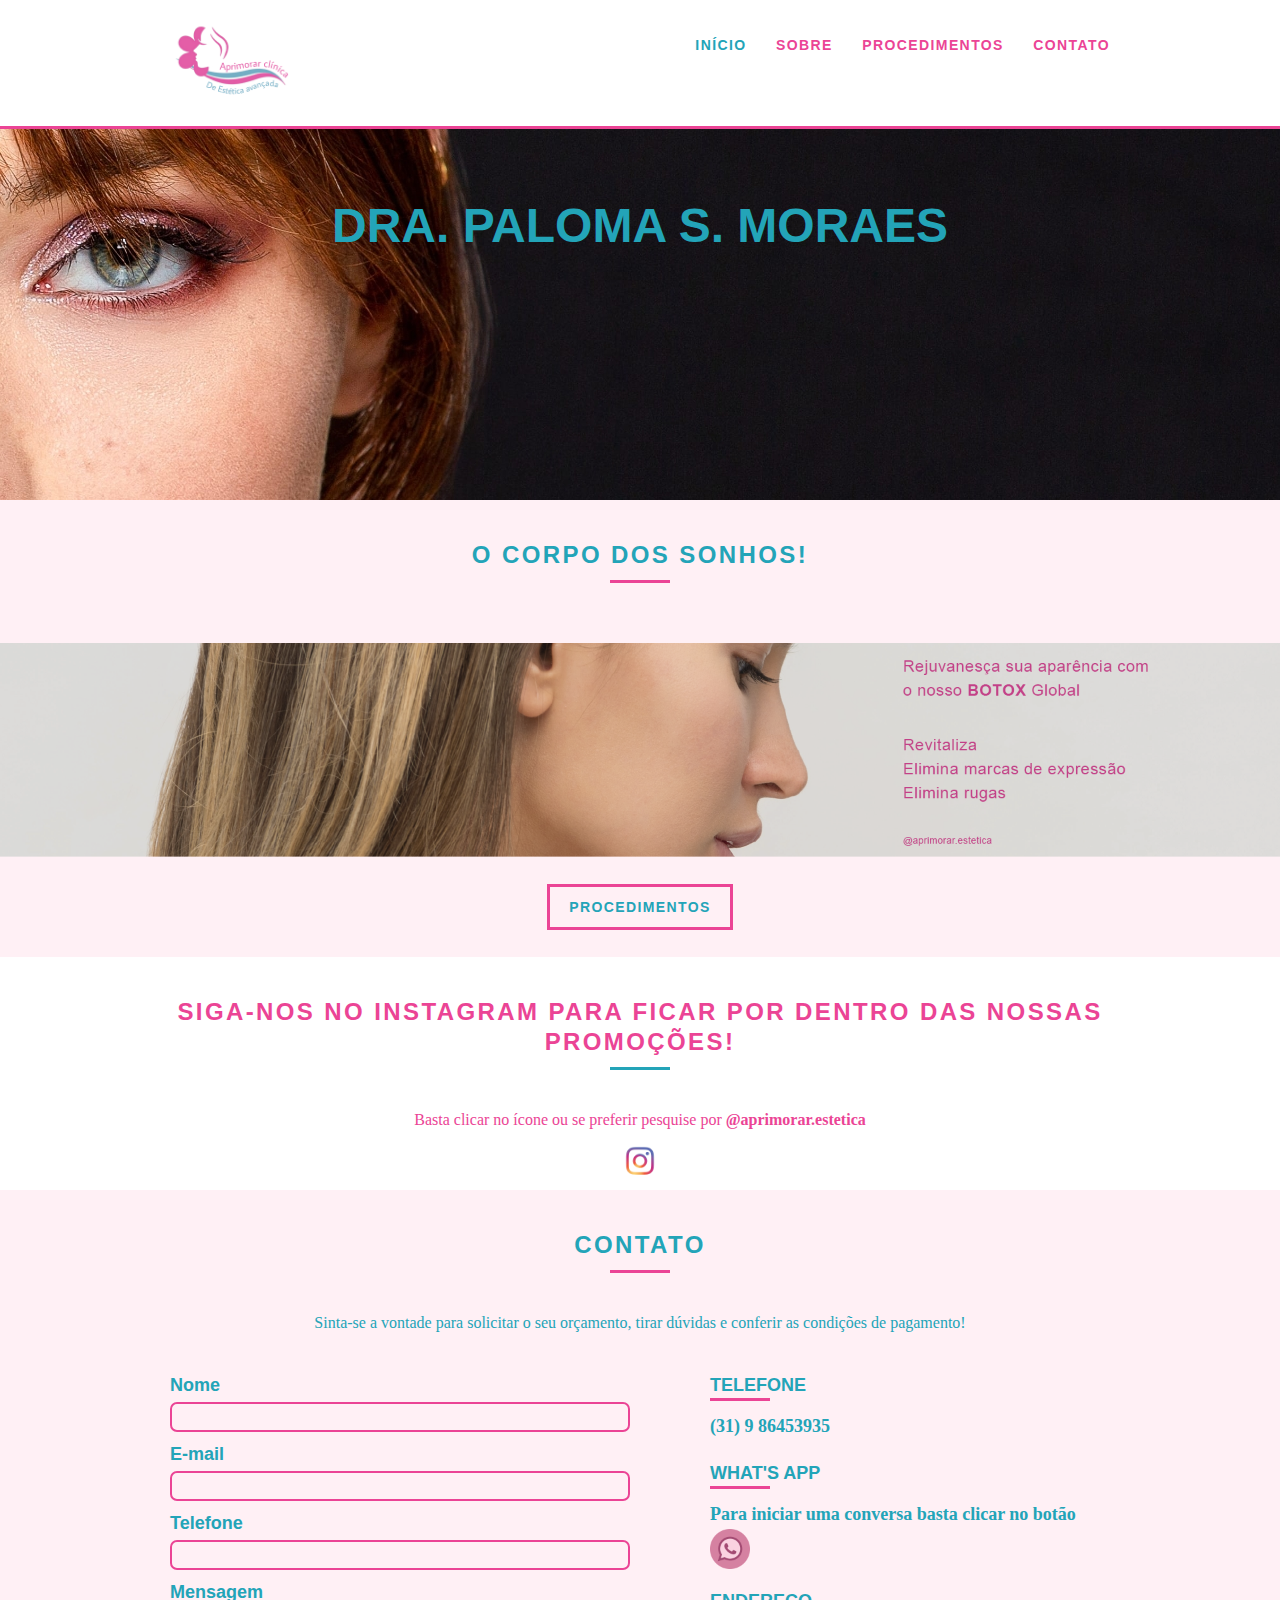
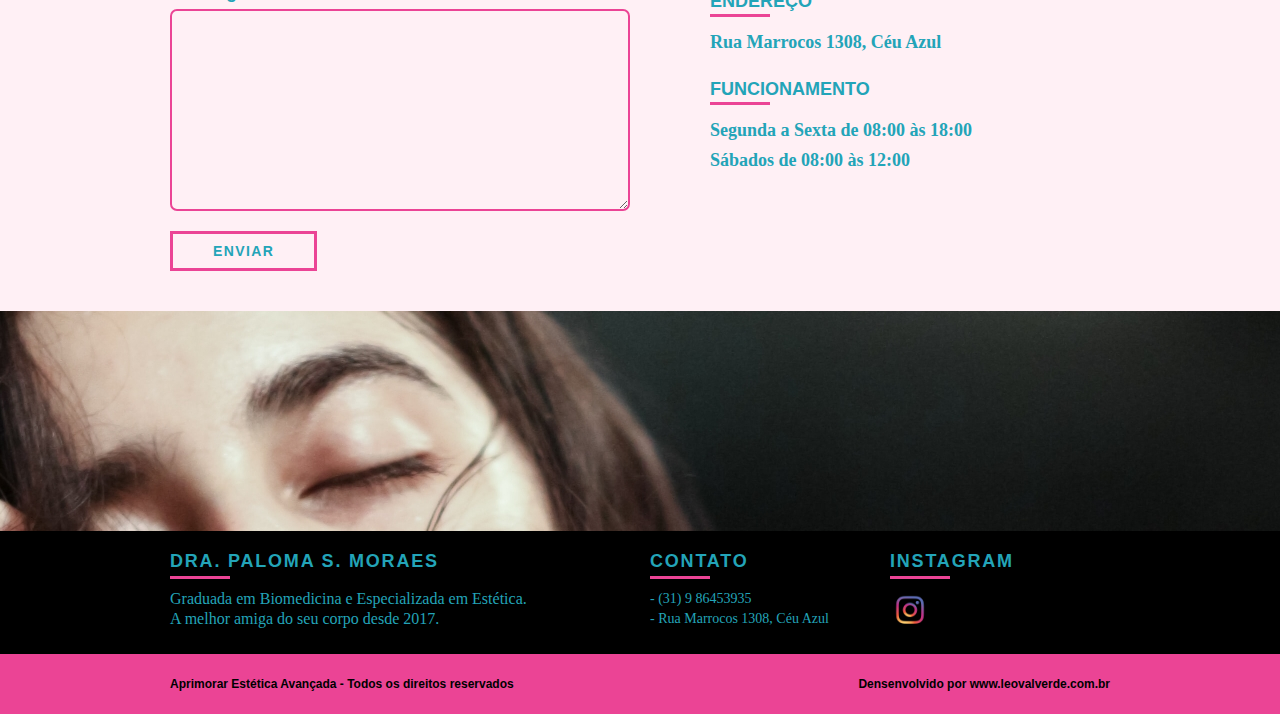
<file: index.html>
<!DOCTYPE html>
<html lang="en">
<head>
    <meta charset="UTF-8">
    <meta name="viewport" content="width=device-width, initial-scale=1.0">
    <meta http-equiv="X-UA-Compatible" content="ie=edge">
    <title>Aprimorar estética avançada</title>
    <meta name="description" content="">

    <meta property="og:type" content="website"/>
    <meta property="og:title" content="Leonardo Valverde - Orçamento de sites"/>
    <meta property="og:description" content="Faça seu site pessoal com foco na qualidade e tecnologias recentes. Entre em contato, vai ser um prazer falar com você. De Belo Horizonte para todo Brasil"/>
    <meta property="og:url" content="website"/>
    <meta property="og:image" content="website"/>
    <link rel="stylesheet" href="css/style.css">
</head>
<body>

    <header class="header">
        <div class="container">
            <a href="index.html" class="grid-4">
                <img src="img/logo.png" alt="Aprimorar Estética Avançada" class="logo">
            </a>
            <nav class="grid-12 header_menu">
                <ul>
                    <li><a href="index.html" class="menu_ativo">Início</a></li>
                    <li><a href="sobre.html">Sobre</a></li>
                    <li><a href="procedimentos.html">Procedimentos</a></li>
                    <li><a href="#contato">Contato</a></li>
                </ul>
            </nav>
        </div>
    </header>
    
    <section class="introducao">
        <div class="container">
            <h1 data-anime="400" class="fadeInDown">Dra. paloma s. moraes</h1>
            <blockquote data-anime="800" class="quote-externo fadeInDown">
                <p>"Estética corporal e facial avançada."</p>
                <cite>Biomédica Esteta</cite>
            </blockquote>
            <a href="sobre.html" data-anime="1200" class="btn">Sobre</a>
        </div>
    </section>
    

    <section class="procedimentos">
        <h2 class="subtitulo container">O corpo dos sonhos!</h2>
        <p>Confira todos os nossos procedimentos abaixo!</p>
        <div data-slide="principal" class="slidesome">

            <img src="img/slide.png" alt="Melhor Trabalho" class="img-slide"></a>

            <img src="img/slide2.png" alt="Melhor Trabalho" class="img-slide"></a>

            <img src="img/slide3.png" alt="Melhor Trabalho" class="img-slide"></a>


        </div>

        <div class="call container">
            <a href="procedimentos.html" class="btn btn-branco">Procedimentos</a>
        </div>

    </section>
    <a name="contato"></a>
    <section class="instagram container">
        <h2 class="subtitulo-invert">Siga-nos no Instagram para ficar por dentro das nossas promoções!</h2>
        <p class="centraliza">Basta clicar no ícone ou se preferir pesquise por <strong>@aprimorar.estetica</strong></p>
        <a href="http://www.instagram.com/aprimorar.estetica" target="_blank"><img src="img/instagram.png" alt="instagram" class="centraliza-img"></a>

    </section>

    <section class="contato">
        <div class="container padding40">
        <h2 class="subtitulo">contato</h2>
        <p class="centraliza">Sinta-se a vontade para solicitar o seu orçamento, tirar dúvidas e conferir as condições de pagamento!</p>

        <form id="form_ctt" method="POST" action="./enviar-sendgrid.php" class="grid-8 form formphp">
            <label for="nome">Nome</label>
            <input type="text" name="nome" id="nome" required>
            
            <label for="email">E-mail</label>
            <input type="email" name="email" id="email" required>
           
            <label for="telefone">Telefone</label>
            <input type="tel" name="telefone" id="telefone">
            
            <label class="nao-aparece">Se você não é um robô, deixe em branco</label>
            <input type="text" class="nao-aparece" name="leaveblank">

            <label class="nao-aparece">Se você não é um robô, não mude esse campo</label>
            <input type="text" class="nao-aparece" name="dontchange" value="http://">

            <label for="mensagem">Mensagem</label>
            <textarea name="mensagem" id="mensagem" required></textarea>

            <button type="submit" class="btn btn-preto" id="enviar" name="enviar">Enviar</button>
        </form>
        <div class="grid-1 consome1"><p> a </p></div>
        <div class="dados_ctt grid-7">
            <h3>TELEFONE</h3>
            <span>(31) 9 86453935</span>
            <h3>WHAT'S APP</h3>
            <span>Para iniciar uma conversa basta clicar no botão <br>
            <a href="https://api.whatsapp.com/send?phone=5531986453935"><img src="img/wpp.png" alt="what's app"></a></span>
            <h3>ENDEREÇO</h3>
            <span>Rua Marrocos 1308, Céu Azul</span>
            <h3>FUNCIONAMENTO</h3>
            <span>Segunda a Sexta de 08:00 às 18:00<br>
                Sábados de 08:00 às 12:00</span>

        </div>
    </div>
    </section>

    <section class="quebra">
        <blockquote data-anime="800" class="quote-externo fadeInDown">
            <p>"Você sonha, nós realizamos!"</p>
            <cite>Aprimorar Estética Avançada</cite>
        </blockquote>
    </section>

    <footer>
        <div class="footer">
            <div class="container">

                <div class="grid-8 footer_tecnologias">
                    <h3>Dra. Paloma S. Moraes</h3>
                    <p>Graduada em Biomedicina e Especializada em Estética. <br>
                        A melhor amiga do seu corpo desde 2017.</p>
                </div>

                <div class="grid-4 footer_contato">
                    <h3>contato</h3>
                    <ul>
                        <li>- (31) 9 86453935</li>
                        <li>- Rua Marrocos 1308, Céu Azul</li>
                    </ul>
                </div>

                <div class="grid-4 footer_redes">
                    <h3>INSTAGRAM</h3>
                    <ul>
                        <li><a href="http://www.instagram.com/aprimorar.estetica" target="_blank"><img src="img/instagram.png" alt="instagram"></a></li>
                    </ul>
                </div>

            </div>
        </div>

        <div class="copy">
            <div class="container">
                <p class="grid-8">Aprimorar Estética Avançada - Todos os direitos reservados</p>
                <p class="grid-8"><a href="https://www.leovalverde.com.br" target="_blank">Densenvolvido por www.leovalverde.com.br</a></p>
            </div>
        </div>

    </footer>
    <script src="js/simple-slide.js"></script>
    <script src="js/simple-anime.js"></script>
    <script src="js/main.js"></script>

</body>
</html>
</file>
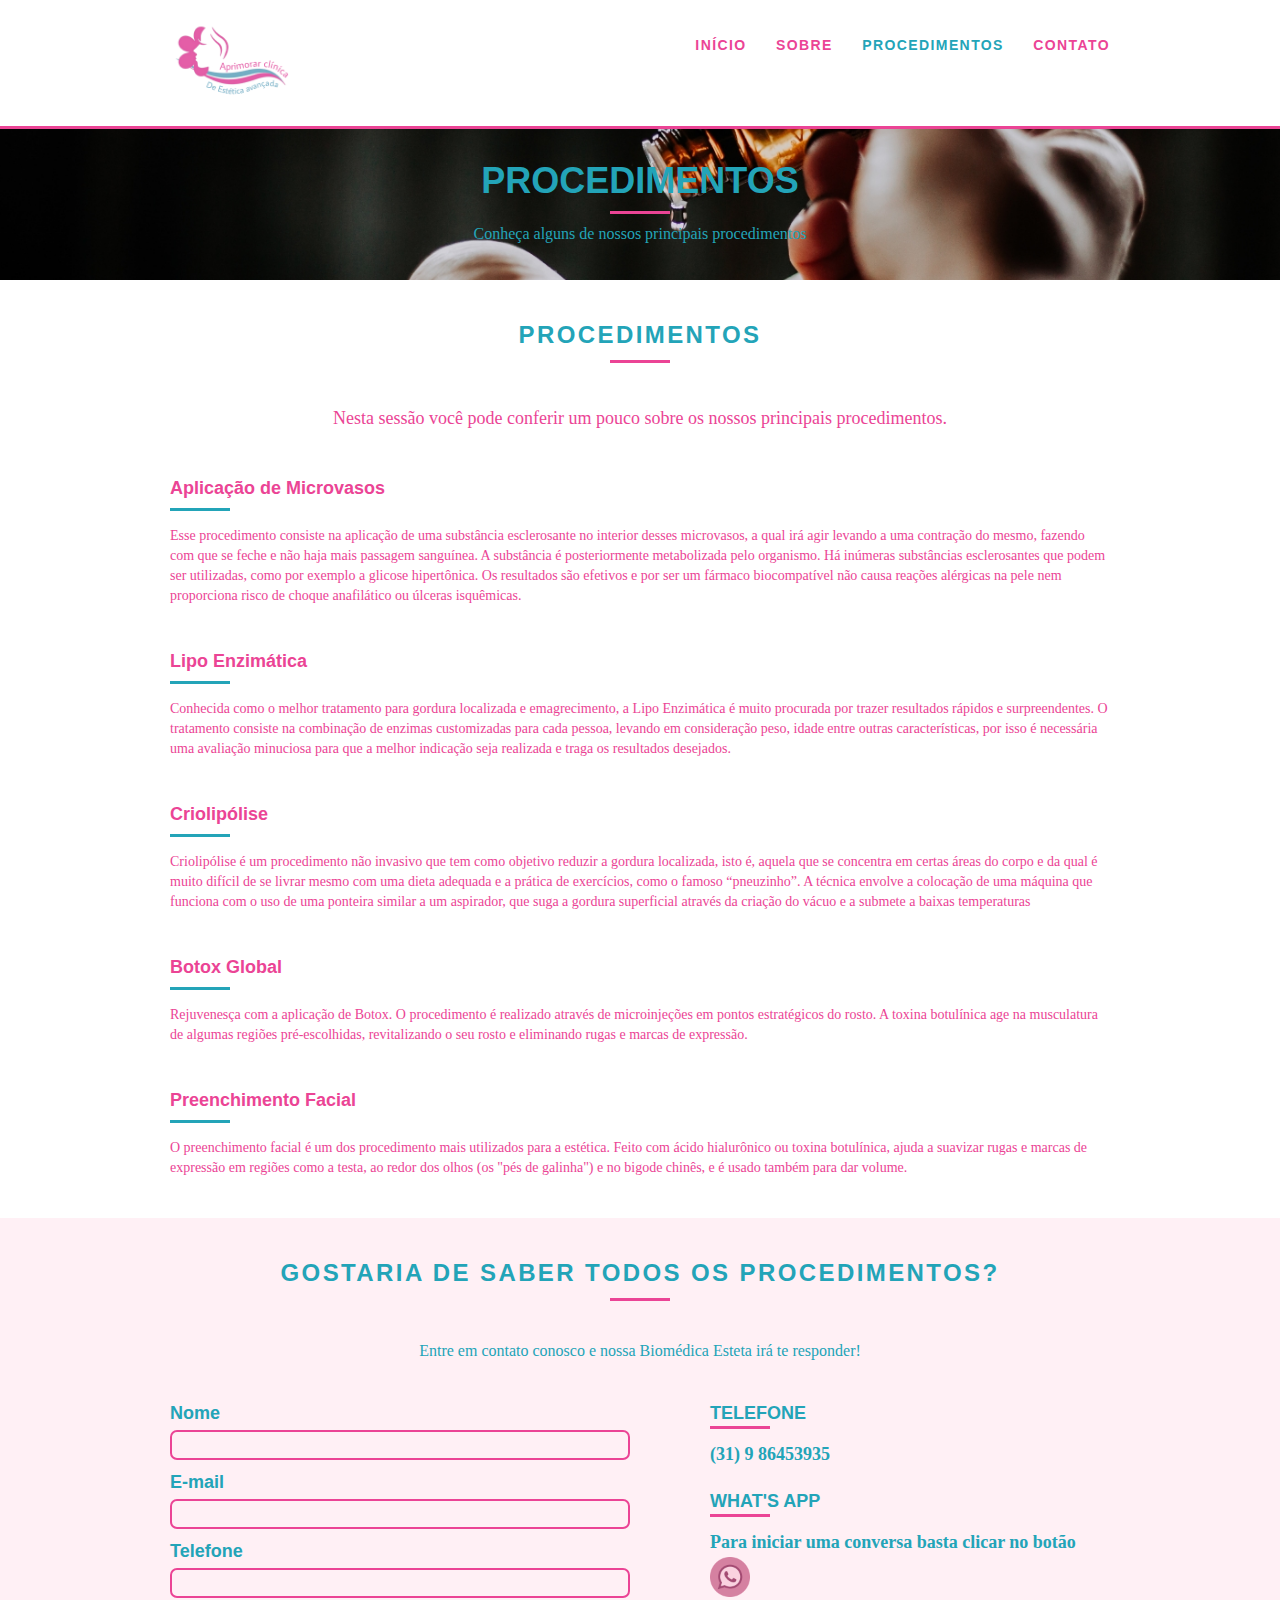
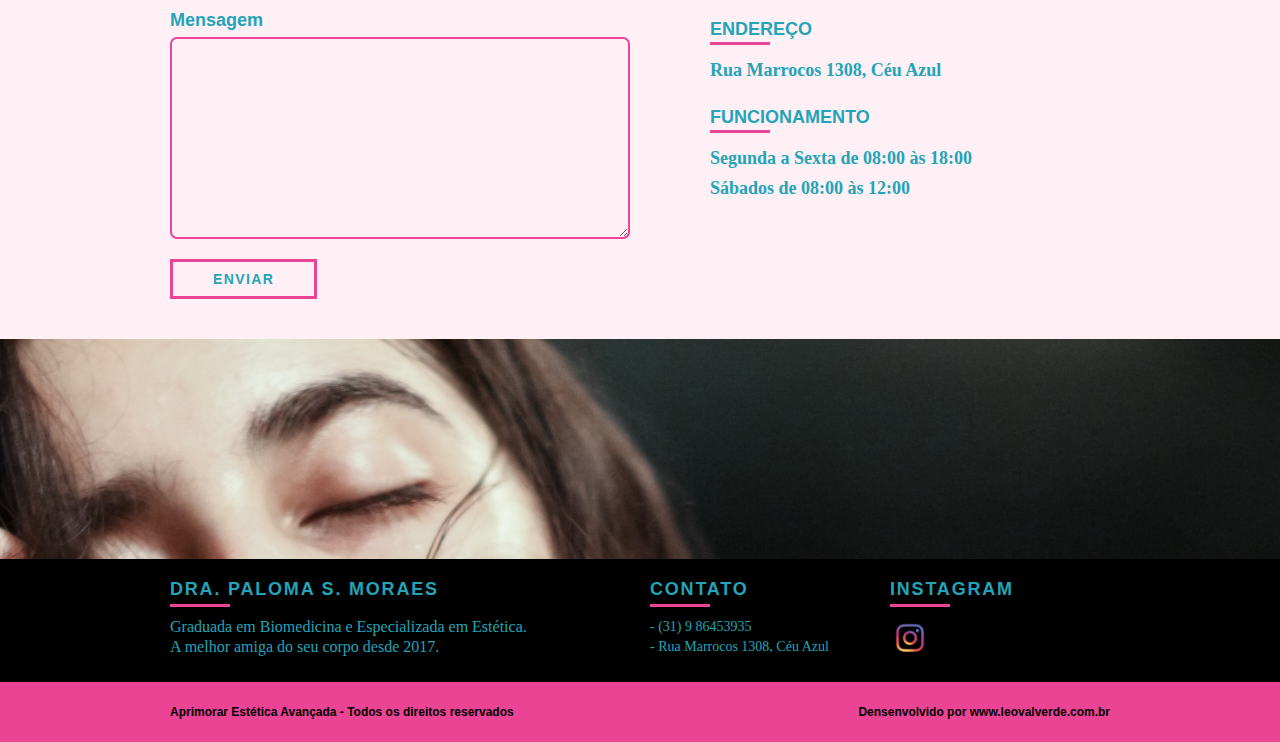
<file: procedimentos.html>
<!DOCTYPE html>
<html lang="en">
<head>
    <meta charset="UTF-8">
    <meta name="viewport" content="width=device-width, initial-scale=1.0">
    <meta http-equiv="X-UA-Compatible" content="ie=edge">
    <title>Aprimorar estética avançada</title>
    <meta name="description" content="">

    <meta property="og:type" content="website"/>
    <meta property="og:title" content="Leonardo Valverde - Orçamento de sites"/>
    <meta property="og:description" content="Faça seu site pessoal com foco na qualidade e tecnologias recentes. Entre em contato, vai ser um prazer falar com você. De Belo Horizonte para todo Brasil"/>
    <meta property="og:url" content="website"/>
    <meta property="og:image" content="website"/>
    <link rel="stylesheet" href="css/style.css">
</head>
<body>

    <header class="header">
        <div class="container">
            <a href="index.html" class="grid-4">
                <img src="img/logo.png" alt="Aprimorar Estética Avançada" class="logo">
            </a>
            <nav class="grid-12 header_menu">
                <ul>
                    <li><a href="index.html">Início</a></li>
                    <li><a href="sobre.html">Sobre</a></li>
                    <li><a href="procedimentos.html" class="menu_ativo">Procedimentos</a></li>
                    <li><a href="#contato">Contato</a></li>
                </ul>
            </nav>
        </div>
    </header>

    <section class="interna_procedimentos">
        <div class="container fadeInDown" data-anime="400">
            <h1>Procedimentos</h1>
            <p>Conheça alguns de nossos principais procedimentos</p>
        </div>
    </section>

    <section class="container">
        <div class="texto-procedimento">
        <h2 class="subtitulo">Procedimentos</h2>
        <h3 class="destaque">Nesta sessão você pode conferir um pouco sobre os nossos principais procedimentos.</h3>
        <h3 class="titulo-procedimento grid-16">Aplicação de Microvasos</h3>
        <p class="grid-16">Esse procedimento consiste na aplicação de uma substância esclerosante no interior desses microvasos, a qual irá agir levando a uma contração do 
        mesmo, fazendo com que se feche e não haja mais passagem sanguínea. A substância é posteriormente metabolizada pelo organismo. Há inúmeras 
        substâncias esclerosantes que podem ser utilizadas, como por exemplo a glicose hipertônica. Os resultados são efetivos e por ser um fármaco 
        biocompatível não causa reações alérgicas na pele nem proporciona risco de choque anafilático ou úlceras isquêmicas.</p>
        
        <h3 class="titulo-procedimento grid-16">Lipo Enzimática</h3>
        <p class="grid-16">Conhecida como o  melhor tratamento para gordura localizada e emagrecimento, a Lipo Enzimática é muito procurada por trazer resultados rápidos e 
            surpreendentes. O tratamento consiste na combinação de enzimas customizadas para cada pessoa, levando em consideração peso, idade entre outras 
            características, por isso é necessária uma avaliação minuciosa para que a melhor indicação seja realizada e traga os resultados desejados.</p>
        
        <h3 class="titulo-procedimento grid-16">Criolipólise</h3>
        <p class="grid-16">Criolipólise é um procedimento não invasivo que tem como objetivo reduzir a gordura localizada, isto é, aquela que se concentra em certas áreas do 
            corpo e da qual é muito difícil de se livrar mesmo com uma dieta adequada e a prática de exercícios, como o famoso “pneuzinho”.
            A técnica envolve a colocação de uma máquina que funciona com o uso de uma ponteira similar a um aspirador, que suga a gordura superficial através 
            da criação do vácuo e a submete a baixas temperaturas</p>

        <h3 class="titulo-procedimento grid-16">Botox Global</h3>
        <p class="grid-16">Rejuvenesça com a aplicação de Botox. O procedimento é realizado através de microinjeções em pontos estratégicos do rosto. A toxina botulínica age 
        na musculatura de algumas regiões pré-escolhidas, revitalizando o seu rosto e eliminando rugas e marcas de expressão.</p>
   
        <h3 class="titulo-procedimento grid-16">Preenchimento Facial</h3>
        <p class="grid-16">O preenchimento facial é um dos procedimento mais utilizados para a estética. Feito com ácido hialurônico ou toxina botulínica, ajuda a suavizar rugas 
        e marcas de expressão em regiões como a testa, ao redor dos olhos (os "pés de galinha") e no bigode chinês, e é usado também para dar volume.</p>

        </div>
    </section>
    <a name="contato"></a>   
</section>

<section class="contato">
    <div class="container padding40">
    <h2 class="subtitulo">GOSTARIA DE SABER TODOS OS PROCEDIMENTOS?</h2>
    <p class="centraliza">Entre em contato conosco e nossa Biomédica Esteta irá te responder!</p>

    <form id="form_ctt" method="POST" action="./enviar-sendgrid.php" class="grid-8 form formphp">
        <label for="nome">Nome</label>
        <input type="text" name="nome" id="nome" required>
        
        <label for="email">E-mail</label>
        <input type="email" name="email" id="email" required>
       
        <label for="telefone">Telefone</label>
        <input type="tel" name="telefone" id="telefone">
        
        <label class="nao-aparece">Se você não é um robô, deixe em branco</label>
        <input type="text" class="nao-aparece" name="leaveblank">

        <label class="nao-aparece">Se você não é um robô, não mude esse campo</label>
        <input type="text" class="nao-aparece" name="dontchange" value="http://">

        <label for="mensagem">Mensagem</label>
        <textarea name="mensagem" id="mensagem" required></textarea>

        <button type="submit" class="btn btn-preto" id="enviar" name="enviar">Enviar</button>
    </form>
    <div class="grid-1 consome1"><p> a </p></div>
    <div class="dados_ctt grid-7">
        <h3>TELEFONE</h3>
        <span>(31) 9 86453935</span>
        <h3>WHAT'S APP</h3>
        <span>Para iniciar uma conversa basta clicar no botão <br>
            <a href="https://api.whatsapp.com/send?phone=5531986453935"><img src="img/wpp.png" alt="what's app"></a></span>
        <h3>ENDEREÇO</h3>
        <span>Rua Marrocos 1308, Céu Azul</span>
        <h3>FUNCIONAMENTO</h3>
        <span>Segunda a Sexta de 08:00 às 18:00<br>
            Sábados de 08:00 às 12:00</span>

    </div>
</div>
</section>

    
    <section class="quebra">
        <blockquote data-anime="800" class="quote-externo fadeInDown">
            <p>"Você sonha, nós realizamos!"</p>
            <cite>Aprimorar Estética Avançada</cite>
        </blockquote>
    </section>

    <footer>
        <div class="footer">
            <div class="container">

                <div class="grid-8 footer_tecnologias">
                    <h3>Dra. Paloma S. Moraes</h3>
                    <p>Graduada em Biomedicina e Especializada em Estética. <br>
                        A melhor amiga do seu corpo desde 2017.</p>
                </div>

                <div class="grid-4 footer_contato">
                    <h3>contato</h3>
                    <ul>
                        <li>- (31) 9 86453935</li>
                        <li>- Rua Marrocos 1308, Céu Azul</li>
                    </ul>
                </div>

                <div class="grid-4 footer_redes">
                    <h3>INSTAGRAM</h3>
                    <ul>
                        <li><a href="http://instagram.com/aprimorar.estetica" target="_blank"><img src="img/instagram.png" alt="Instagram"></a></li>
                    </ul>
                </div>

            </div>
        </div>

        <div class="copy">
            <div class="container">
                <p class="grid-8">Aprimorar Estética Avançada - Todos os direitos reservados</p>
                <p class="grid-8"><a href="https://www.leovalverde.com.br" target="_blank">Densenvolvido por www.leovalverde.com.br</a></p>
            </div>
        </div>

    </footer>
    <script src="js/simple-slide.js"></script>
    <script src="js/simple-anime.js"></script>
    <script src="js/main.js"></script>

</body>
</html>
</file>
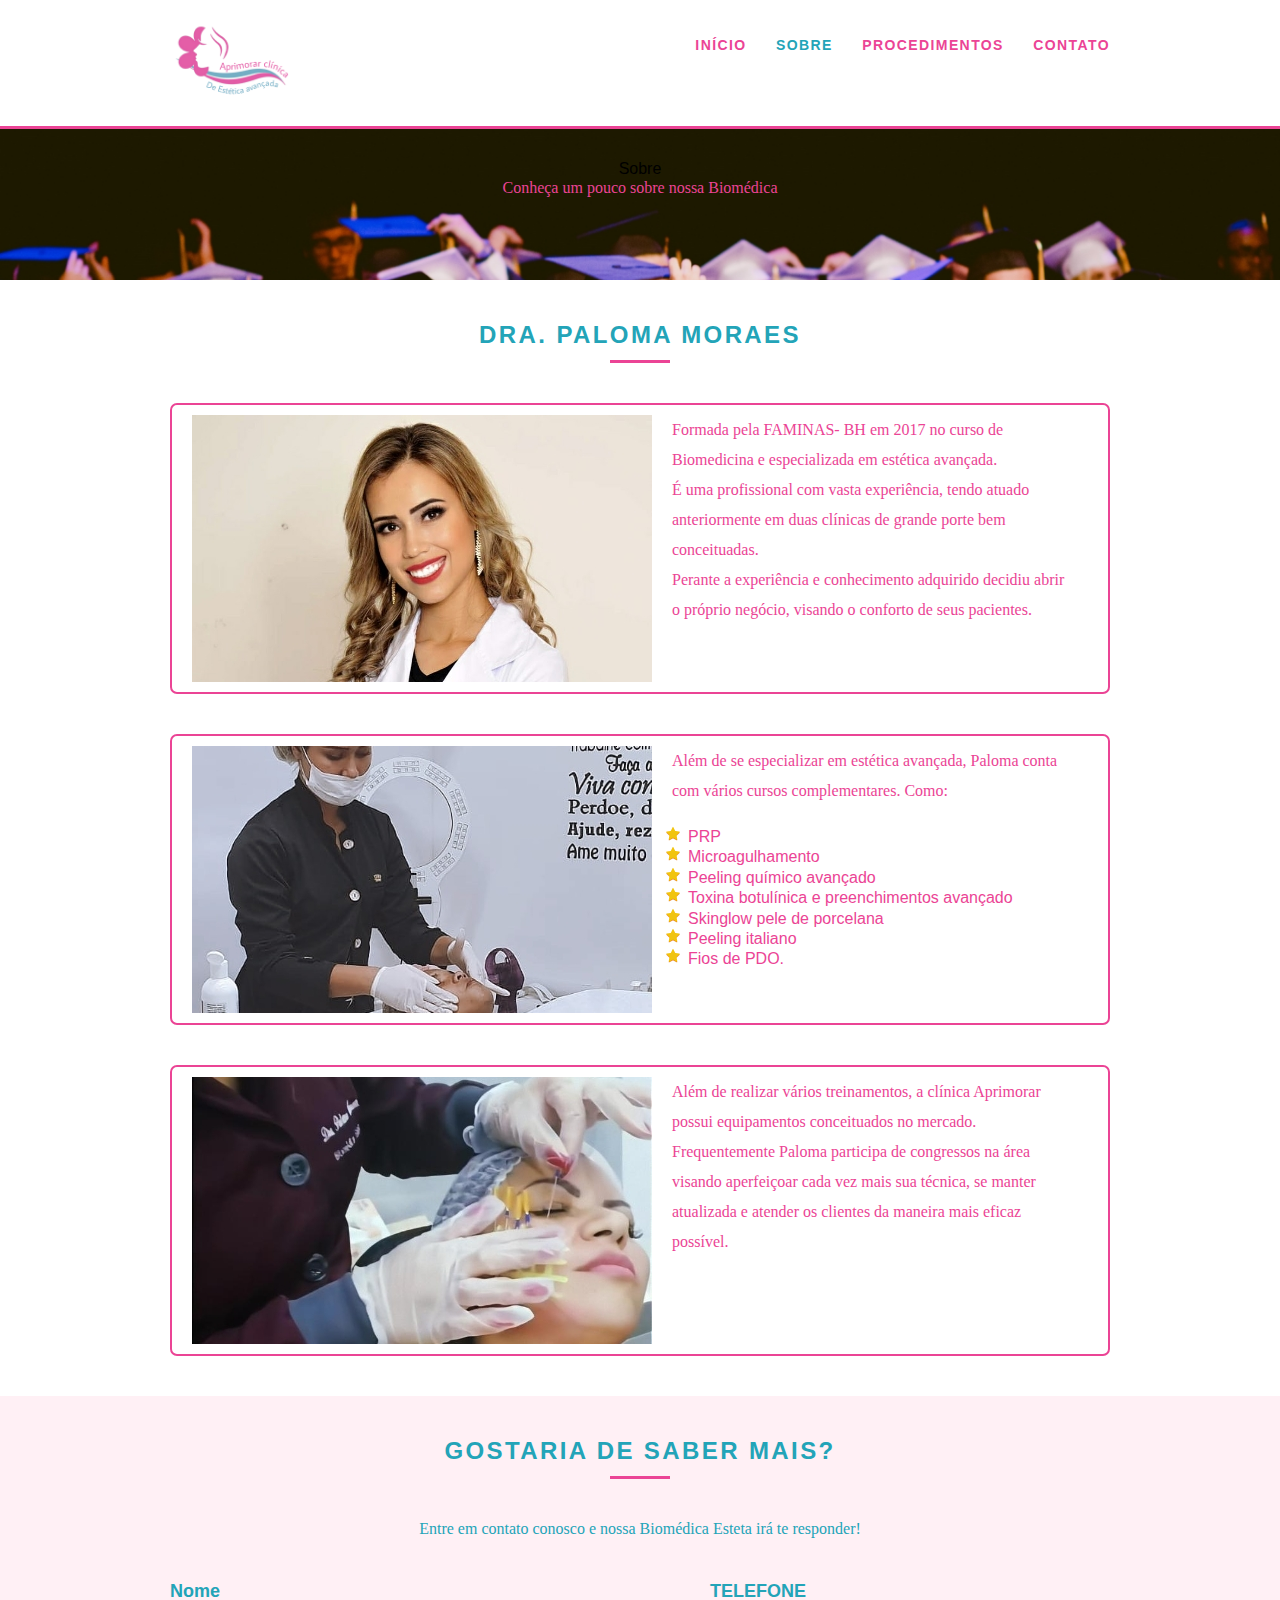
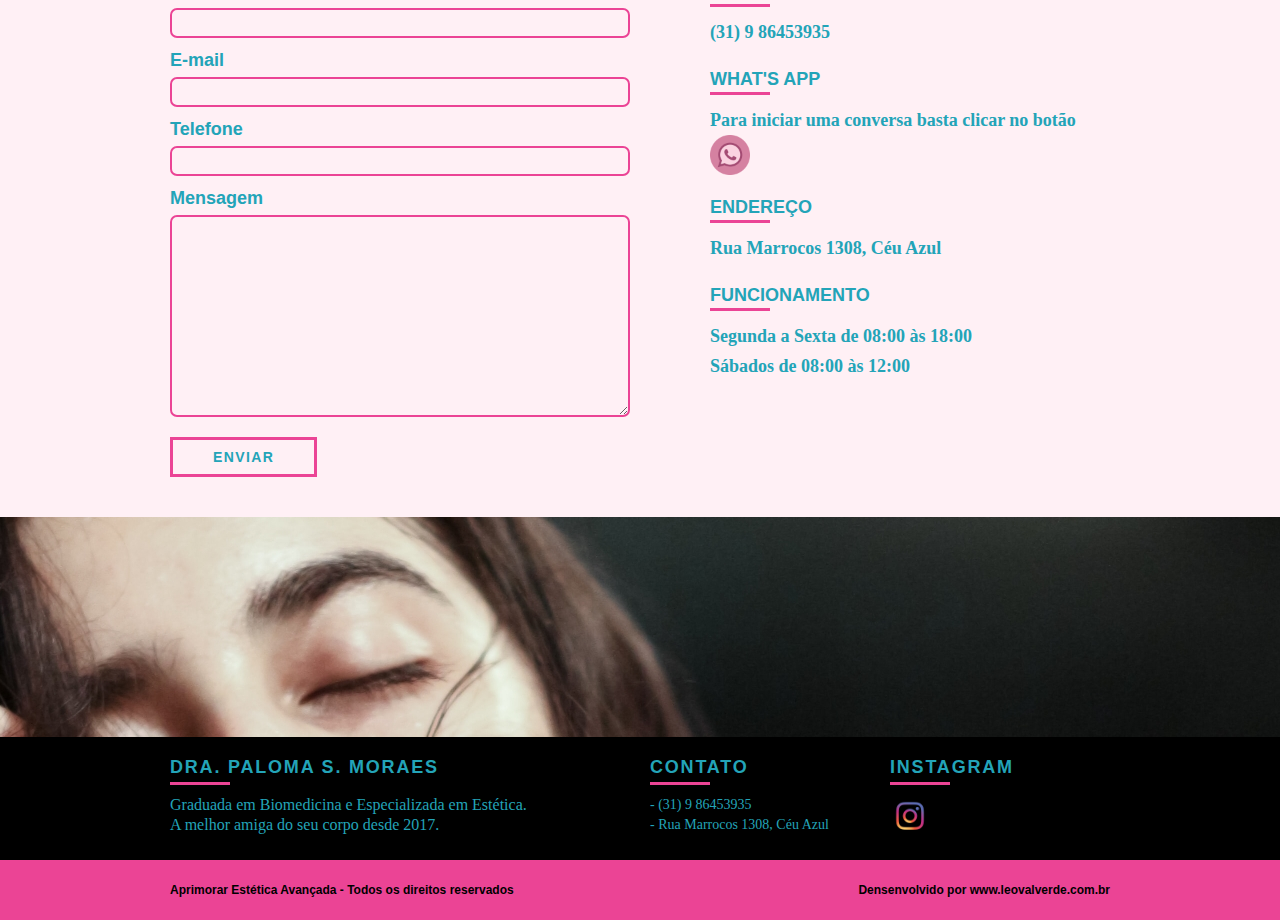
<file: sobre.html>
<!DOCTYPE html>
<html lang="en">
<head>
    <meta charset="UTF-8">
    <meta name="viewport" content="width=device-width, initial-scale=1.0">
    <meta http-equiv="X-UA-Compatible" content="ie=edge">
    <title>Aprimorar estética avançada</title>
    <meta name="description" content="">

    <meta property="og:type" content="website"/>
    <meta property="og:title" content="Leonardo Valverde - Orçamento de sites"/>
    <meta property="og:description" content="Faça seu site pessoal com foco na qualidade e tecnologias recentes. Entre em contato, vai ser um prazer falar com você. De Belo Horizonte para todo Brasil"/>
    <meta property="og:url" content="website"/>
    <meta property="og:image" content="website"/>
    <link rel="stylesheet" href="css/style.css">
</head>
<body>

    <header class="header">
        <div class="container">
            <a href="index.html" class="grid-4">
                <img src="img/logo.png" alt="Aprimorar Estética Avançada" class="logo">
            </a>
            <nav class="grid-12 header_menu">
                <ul>
                    <li><a href="index.html">Início</a></li>
                    <li><a href="sobre.html" class="menu_ativo">Sobre</a></li>
                    <li><a href="procedimentos.html">Procedimentos</a></li>
                    <li><a href="#contato">Contato</a></li>
                </ul>
            </nav>
        </div>
    </header>

    <section class="interna_sobre">
        <div class="container fadeInDown" data-anime="400">
            <h1>Sobre</h1>
            <p>Conheça um pouco sobre nossa Biomédica</p>
        </div>
    </section>

    <section class="container">
        <div class="portfolio">
        <h2 class="subtitulo">Dra. Paloma Moraes</h2>
        <div class="paloma1 grid-16">
        <img src="img/paloma-1.jpg" alt="paloma biomédica" class="grid-8">
        <p class="grid-7">Formada pela FAMINAS- BH em 2017 no curso de Biomedicina e especializada em estética avançada. 
            <br>
            É uma profissional com vasta experiência, tendo atuado anteriormente em duas clínicas  de grande porte bem conceituadas. 
            <br>
            Perante a experiência e conhecimento adquirido decidiu abrir o próprio negócio, visando o conforto de seus pacientes.</p> 
        </div>

        <div class="paloma2 grid-16">
        <img src="img/paloma-2.jpg" alt="paloma biomédica" class="grid-8" class="margin40">
        <div class="grid-7">
        <p>Além de se especializar em estética avançada, Paloma conta com vários cursos complementares. Como:</p>
        <ul>
            <li>PRP</li>
            <li>Microagulhamento</li>
            <li>Peeling químico avançado</li>
            <li>Toxina botulínica e preenchimentos avançado</li>
            <li>Skinglow pele de porcelana</li>
            <li>Peeling italiano</li>
            <li>Fios de PDO.</li>
        </ul>
        </div>
        <a name="contato"></a>   
        </div>
        <div class="grid-16 paloma3">
        <img src="img/paloma-3.jpg" alt="paloma biomédica" class="grid-8">
        <p class="grid-7">Além de realizar vários treinamentos, a clínica Aprimorar possui equipamentos conceituados no mercado. Frequentemente Paloma participa de congressos 
            na área visando aperfeiçoar cada vez mais sua técnica, se manter atualizada e atender os clientes da maneira mais eficaz possível.
        </p>
        </div>
    </div>
    </section>

    <section class="contato">
        <div class="container padding40">
        <h2 class="subtitulo">GOSTARIA DE SABER MAIS?</h2>
        <p class="centraliza">Entre em contato conosco e nossa Biomédica Esteta irá te responder!</p>
    
        <form id="form_ctt" method="POST" action="./enviar-sendgrid.php" class="grid-8 form formphp">
            <label for="nome">Nome</label>
            <input type="text" name="nome" id="nome" required>
            
            <label for="email">E-mail</label>
            <input type="email" name="email" id="email" required>
           
            <label for="telefone">Telefone</label>
            <input type="tel" name="telefone" id="telefone">
            
            <label class="nao-aparece">Se você não é um robô, deixe em branco</label>
            <input type="text" class="nao-aparece" name="leaveblank">
    
            <label class="nao-aparece">Se você não é um robô, não mude esse campo</label>
            <input type="text" class="nao-aparece" name="dontchange" value="http://">
    
            <label for="mensagem">Mensagem</label>
            <textarea name="mensagem" id="mensagem" required></textarea>
    
            <button type="submit" class="btn btn-preto" id="enviar" name="enviar">Enviar</button>
        </form>
        <div class="grid-1 consome1"><p> a </p></div>
        <div class="dados_ctt grid-7">
            <h3>TELEFONE</h3>
            <span>(31) 9 86453935</span>
            <h3>WHAT'S APP</h3>
            <span>Para iniciar uma conversa basta clicar no botão <br>
                <a href="https://api.whatsapp.com/send?phone=5531986453935"><img src="img/wpp.png" alt="what's app"></a></span>
            <h3>ENDEREÇO</h3>
            <span>Rua Marrocos 1308, Céu Azul</span>
            <h3>FUNCIONAMENTO</h3>
            <span>Segunda a Sexta de 08:00 às 18:00<br>
                Sábados de 08:00 às 12:00</span>
    
        </div>
    </div>
    </section>
        
    <section class="quebra">
        <blockquote data-anime="800" class="quote-externo fadeInDown">
            <p>"Você sonha, nós realizamos!"</p>
            <cite>Aprimorar Estética Avançada</cite>
        </blockquote>
    </section>

    <footer>
        <div class="footer">
            <div class="container">

                <div class="grid-8 footer_tecnologias">
                    <h3>Dra. Paloma S. Moraes</h3>
                    <p>Graduada em Biomedicina e Especializada em Estética. <br>
                        A melhor amiga do seu corpo desde 2017.</p>
                </div>

                <div class="grid-4 footer_contato">
                    <h3>contato</h3>
                    <ul>
                        <li>- (31) 9 86453935</li>
                        <li>- Rua Marrocos 1308, Céu Azul</li>
                    </ul>
                </div>

                <div class="grid-4 footer_redes">
                    <h3>INSTAGRAM</h3>
                    <ul>
                        <li><a href="http://instagram.com/aprimorar.estetica" target="_blank"><img src="img/instagram.png" alt="Isntagram"></a></li>
                    </ul>
                </div>

            </div>
        </div>

        <div class="copy">
            <div class="container">
                <p class="grid-8">Aprimorar Estética Avançada - Todos os direitos reservados</p>
                <p class="grid-8"><a href="https://www.leovalverde.com.br" target="_blank">Densenvolvido por www.leovalverde.com.br</a></p>
            </div>
        </div>

    </footer>
    <script src="js/simple-slide.js"></script>
    <script src="js/simple-anime.js"></script>
    <script src="js/main.js"></script>

</body>
</html>
</file>
<file: css/style.css>
/*! normalize.css v8.0.1 | MIT License | github.com/necolas/normalize.css */

/* Document
   ========================================================================== */

/**
 * 1. Correct the line height in all browsers.
 * 2. Prevent adjustments of font size after orientation changes in iOS.
 */

 html {
    line-height: 1.15; /* 1 */
    -webkit-text-size-adjust: 100%; /* 2 */
  }
  
  /* Sections
     ========================================================================== */
  
  /**
   * Remove the margin in all browsers.
   */
  
  body {
    margin: 0;
  }
  
  /**
   * Render the `main` element consistently in IE.
   */
  
  main {
    display: block;
  }
  
  /**
   * Correct the font size and margin on `h1` elements within `section` and
   * `article` contexts in Chrome, Firefox, and Safari.
   */
  
  h1 {
    font-size: 2em;
    margin: 0.67em 0;
  }
  
  /* Grouping content
     ========================================================================== */
  
  /**
   * 1. Add the correct box sizing in Firefox.
   * 2. Show the overflow in Edge and IE.
   */
  
  hr {
    box-sizing: content-box; /* 1 */
    height: 0; /* 1 */
    overflow: visible; /* 2 */
  }
  
  /**
   * 1. Correct the inheritance and scaling of font size in all browsers.
   * 2. Correct the odd `em` font sizing in all browsers.
   */
  
  pre {
    font-family: monospace, monospace; /* 1 */
    font-size: 1em; /* 2 */
  }
  
  /* Text-level semantics
     ========================================================================== */
  
  /**
   * Remove the gray background on active links in IE 10.
   */
  
  a {
    background-color: transparent;
  }
  
  /**
   * 1. Remove the bottom border in Chrome 57-
   * 2. Add the correct text decoration in Chrome, Edge, IE, Opera, and Safari.
   */
  
  abbr[title] {
    border-bottom: none; /* 1 */
    text-decoration: underline; /* 2 */
    text-decoration: underline dotted; /* 2 */
  }
  
  /**
   * Add the correct font weight in Chrome, Edge, and Safari.
   */
  
  b,
  strong {
    font-weight: bolder;
  }
  
  /**
   * 1. Correct the inheritance and scaling of font size in all browsers.
   * 2. Correct the odd `em` font sizing in all browsers.
   */
  
  code,
  kbd,
  samp {
    font-family: monospace, monospace; /* 1 */
    font-size: 1em; /* 2 */
  }
  
  /**
   * Add the correct font size in all browsers.
   */
  
  small {
    font-size: 80%;
  }
  
  /**
   * Prevent `sub` and `sup` elements from affecting the line height in
   * all browsers.
   */
  
  sub,
  sup {
    font-size: 75%;
    line-height: 0;
    position: relative;
    vertical-align: baseline;
  }
  
  sub {
    bottom: -0.25em;
  }
  
  sup {
    top: -0.5em;
  }
  
  /* Embedded content
     ========================================================================== */
  
  /**
   * Remove the border on images inside links in IE 10.
   */
  
  img {
    border-style: none;
  }
  
  /* Forms
     ========================================================================== */
  
  /**
   * 1. Change the font styles in all browsers.
   * 2. Remove the margin in Firefox and Safari.
   */
  
  button,
  input,
  optgroup,
  select,
  textarea {
    font-family: inherit; /* 1 */
    font-size: 100%; /* 1 */
    line-height: 1.15; /* 1 */
    margin: 0; /* 2 */
  }
  
  /**
   * Show the overflow in IE.
   * 1. Show the overflow in Edge.
   */
  
  button,
  input { /* 1 */
    overflow: visible;
  }
  
  /**
   * Remove the inheritance of text transform in Edge, Firefox, and IE.
   * 1. Remove the inheritance of text transform in Firefox.
   */
  
  button,
  select { /* 1 */
    text-transform: none;
  }
  
  /**
   * Correct the inability to style clickable types in iOS and Safari.
   */
  
  button,
  [type="button"],
  [type="reset"],
  [type="submit"] {
    -webkit-appearance: button;
  }
  
  /**
   * Remove the inner border and padding in Firefox.
   */
  
  button::-moz-focus-inner,
  [type="button"]::-moz-focus-inner,
  [type="reset"]::-moz-focus-inner,
  [type="submit"]::-moz-focus-inner {
    border-style: none;
    padding: 0;
  }
  
  /**
   * Restore the focus styles unset by the previous rule.
   */
  
  button:-moz-focusring,
  [type="button"]:-moz-focusring,
  [type="reset"]:-moz-focusring,
  [type="submit"]:-moz-focusring {
    outline: 1px dotted ButtonText;
  }
  
  /**
   * Correct the padding in Firefox.
   */
  
  fieldset {
    padding: 0.35em 0.75em 0.625em;
  }
  
  /**
   * 1. Correct the text wrapping in Edge and IE.
   * 2. Correct the color inheritance from `fieldset` elements in IE.
   * 3. Remove the padding so developers are not caught out when they zero out
   *    `fieldset` elements in all browsers.
   */
  
  legend {
    box-sizing: border-box; /* 1 */
    color: inherit; /* 2 */
    display: table; /* 1 */
    max-width: 100%; /* 1 */
    padding: 0; /* 3 */
    white-space: normal; /* 1 */
  }
  
  /**
   * Add the correct vertical alignment in Chrome, Firefox, and Opera.
   */
  
  progress {
    vertical-align: baseline;
  }
  
  /**
   * Remove the default vertical scrollbar in IE 10+.
   */
  
  textarea {
    overflow: auto;
  }
  
  /**
   * 1. Add the correct box sizing in IE 10.
   * 2. Remove the padding in IE 10.
   */
  
  [type="checkbox"],
  [type="radio"] {
    box-sizing: border-box; /* 1 */
    padding: 0; /* 2 */
  }
  
  /**
   * Correct the cursor style of increment and decrement buttons in Chrome.
   */
  
  [type="number"]::-webkit-inner-spin-button,
  [type="number"]::-webkit-outer-spin-button {
    height: auto;
  }
  
  /**
   * 1. Correct the odd appearance in Chrome and Safari.
   * 2. Correct the outline style in Safari.
   */
  
  [type="search"] {
    -webkit-appearance: textfield; /* 1 */
    outline-offset: -2px; /* 2 */
  }
  
  /**
   * Remove the inner padding in Chrome and Safari on macOS.
   */
  
  [type="search"]::-webkit-search-decoration {
    -webkit-appearance: none;
  }
  
  /**
   * 1. Correct the inability to style clickable types in iOS and Safari.
   * 2. Change font properties to `inherit` in Safari.
   */
  
  ::-webkit-file-upload-button {
    -webkit-appearance: button; /* 1 */
    font: inherit; /* 2 */
  }
  
  /* Interactive
     ========================================================================== */
  
  /*
   * Add the correct display in Edge, IE 10+, and Firefox.
   */
  
  details {
    display: block;
  }
  
  /*
   * Add the correct display in all browsers.
   */
  
  summary {
    display: list-item;
  }
  
  /* Misc
     ========================================================================== */
  
  /**
   * Add the correct display in IE 10+.
   */
  
  template {
    display: none;
  }
  
  /**
   * Add the correct display in IE 10.
   */
  
  [hidden] {
    display: none;
  }

/* ==========================================================================
   Reset
   ========================================================================== */

/**
 * Remove anchor text-decoration
 */ 

 a {
	text-decoration: none;
}

/**
 * Remove list-style
 */ 

ol, ul {
	list-style: none;
}

html, body, div, span, iframe, h1, h2, h3, h4, h5, h6, p, blockquote, a, em, img, dl, dt, dd, ol, ul, li, fieldset, form, label, legend, article, footer, header, nav, section, main {
	margin: 0;
	padding: 0;
	border: 0;
	vertical-align: baseline;
}

h1, h2, h3, h4, h5, h6, p, a, ul {
	font-size: 1em;
	font-weight: normal;
}

*, *:before, *:after {
    -webkit-box-sizing: border-box; 
    -moz-box-sizing: border-box; 
    box-sizing: border-box;
  }
  
  .container {
      width: 960px;
      margin: 0 auto;
      padding: 0px;
      position: relative;
  }
  
  .container:after, .container:before {
      content: " ";
      display: table;
  }
  
  .container:after {
      clear: both;
  }
  
  .grid-1, .grid-2, .grid-3, .grid-4, .grid-5, .grid-6, .grid-7, .grid-8, .grid-9, .grid-10, .grid-11, .grid-12, .grid-13, .grid-14, .grid-15, .grid-16, .grid-1-3 {
      float: left;
      margin-left: 10px;
      margin-right: 10px;
  }
  
  .grid-1 	{width: 40px;}
  .grid-2 	{width: 100px;}
  .grid-3 	{width: 160px;}
  .grid-4 	{width: 220px;}
  .grid-5 	{width: 280px;}
  .grid-6 	{width: 340px;}
  .grid-7 	{width: 400px;}
  .grid-8 	{width: 460px;}
  .grid-9 	{width: 520px;}
  .grid-10 	{width: 580px;}
  .grid-11 	{width: 640px;}
  .grid-12 	{width: 700px;}
  .grid-13 	{width: 760px;}
  .grid-14 	{width: 820px;}
  .grid-15 	{width: 880px;}
  .grid-16 	{width: 940px;}
  .grid-1-3	{width: 300px;}
  


  /*Estilos Gerais*/

  body{
    font-family: Arial, Helvetica, sans-serif;
}



p {
    font-family: Georgia, 'Times New Roman', Times, serif;
    font-size: 16px;
    line-height: 20px;
    color: #EB4495;
}

.btn{
    border: 3px solid #EB4495;
    padding: 12px 19px;
    color: #23A4B8;
    font-size: 14px;
    line-height: 20px;
    text-transform: uppercase;
    letter-spacing: .1em;
    font-weight: bold;
}

.btn:hover{
    color: #EB4495;
    border-color: #23A4B8;
}

.img-slide{
    width: 100%;
}
    
.subtitulo{
    font-weight: bold;
    font-size: 24px;
    line-height: 30px;
    letter-spacing: .1em;
    color: #23A4B8;
    text-transform: uppercase;
    text-align: center;
    margin-bottom: 40px;
    padding-top: 40px;
}
    
.subtitulo:after{
    content: "";
    display: block;
    width: 60px;
    height: 3px;
    background: #EB4495;
    margin: 10px auto;
}

.subtitulo-invert{
    font-weight: bold;
    font-size: 24px;
    line-height: 30px;
    letter-spacing: .1em;
    color: #EB4495;
    text-transform: uppercase;
    text-align: center;
    margin-bottom: 40px;
    padding-top: 40px;
}
    
.subtitulo-invert:after{
    content: "";
    display: block;
    width: 60px;
    height: 3px;
    background: #23A4B8;
    margin: 10px auto;
}


.call{
    padding-top: 40px;
    padding-bottom: 40px;
    text-align: center;
    clear: both;
}

.centraliza{
    text-align: center;
}

.centraliza-img{
    margin: 10px auto;
}

.consome1{
    visibility: hidden;
}

/* Header */

.header{
    position: fixed;
    top: 0;
    width: 100%;
    border-bottom-width: 3px;
    border-bottom-style: solid;
    border-bottom-color: #EB4495;
    background: #fff; 
    padding: 15px 0;
    z-index: 10;
}

.header_menu{
    text-align: right;
}

.header_menu ul li{
    display: inline-block;
    margin-left: 25px;
    margin-top: 20px;
}

.header_menu ul li a{
    color: #EB4495;
    font-weight: bold;
    text-transform: uppercase;
    letter-spacing: .1em;
    font-size: 14px;
    line-height: 20px;
    padding: 10px 0;
}

.header_menu ul li a:hover{
    color: #23A4B8;
}

.header_menu ul li a.menu_ativo{
    color: #23A4B8;
}

img {
    display: block;
    max-width: 100%;
}

.introducao {
    width: 100%;
    height: 380px;
    background: url("../img/bg-intro-index.jpg") no-repeat center;
    background-size: cover;
    margin-top: 120px;
    text-align: center;
    padding-top: 78px;
}

.introducao h1{
    font-size: 48px;
    color: #23A4B8;
    font-weight: bold;
    text-transform: uppercase;
}

.quote-externo{
    color: #23A4B8;
    margin-bottom: 50px;
}

.quote-externo.quote-branco{
    color: #fff;
    margin-bottom: 50px;
}

.quote-externo p{
    font-style: italic;
    text-transform: uppercase;
}

.quote-externo p:before, .quote-externo p:after{
    content: "";
    display: block;
    width: 60px;
    height: 3px;
    background: #EB4495;
    margin: 10px auto;
}

.quote-externo.quote-branco p:before, .quote-externo.quote-branco p:after{
    content: "";
    display: block;
    width: 60px;
    height: 3px;
    background: #fff;
    margin: 10px auto;
}



.quote-externo cite{
    font-style: normal;
    font-weight: bold;
    font-size: 14px;
    letter-spacing: .1em;
    text-transform: uppercase;
}

.procedimentos p{
    visibility: hidden;
}

/*Procedimentos*/

.procedimentos{
    background-color: #FFF0F5;
}

/*contato*/

.contato{
    background-color: #FFF0F5;
    width: 100%;
}

.contato p{
    color: #23A4B8;
}

.form{
    padding-top: 40px;
}

.form label{
    display: block;
    font-family: Arial, Helvetica, sans-serif;
    font-size: 18px;
    line-height: 25px;
    font-weight: bold;
    margin-bottom: 4px;
    color: #23A4B8;
}

.form input{
    display: block;
    width: 100%;
    border: 2px solid #EB4495;
    border-radius:7px;
    -moz-border-radius:7px;
    -webkit-border-radius:7px;
    background: none;
    color: #23A4B8;
    padding: 5px 10px;
    margin-bottom: 10px;
    outline: none;
    font-size: 14px;
    font-family: Georgia, 'Times New Roman', Times, serif;
}

.form textarea{
    display: block;
    width: 100%;
    border: 2px solid #EB4495;
    border-radius:7px;
    -moz-border-radius:7px;
    -webkit-border-radius:7px;
    height: 202px;
    background: none;
    color: #23A4B8;
    padding: 5px 10px;
    margin-bottom: 20px;
    outline: none;
    font-size: 14px;
    font-family: Georgia, 'Times New Roman', Times, serif;
}

.form button{
    padding: 7px 40px;
    background: none;
}

.padding40{
    padding-bottom: 40px;
}

.dados_ctt{
    padding-top: 40px;
    color: #23A4B8;
    margin-bottom: 20px;
}

.dados_ctt h3{
    margin-bottom: 10px;
    font-size: 18px;
    line-height: 25px;
    font-weight: bold;
    text-transform: uppercase;
    color: #23A4B8;
    font-family: Arial, Helvetica, sans-serif;
}

.dados_ctt h3:after{
    content: "";
    display: block;
    width: 60px;
    height: 3px;
    background: #EB4495;
}

.dados_ctt span{
    color: #23A4B8;
    display: block;
    font-weight: bold;
    font-size: 18px;
    line-height: 30px;
    font-family: Georgia, 'Times New Roman', Times, serif;
    margin-bottom: 20px;
}

/*Quebra*/

.quebra {
    width: 100%;
    height: 220px;
    background: url(../img/bg-quebra.jpg) no-repeat center;
    background-size: cover;
    text-align: center;
    padding-top: 60px;
}

.quebra p{
    font-family: Arial, Helvetica, sans-serif;
    color: #23A4B8;
    font-weight: bold;
    text-transform: uppercase;
}

/*footer*/

.footer{
    background: #000;
    color: #fff;
    padding: 20px 0;
    clear: both;
}

.footer p{
    color: #23A4B8;
}

.footer ul li{
    color: #23A4B8
}

.footer h3{
    font-size: 18px;
    line-height: 20px;
    color: #23A4B8;
    text-transform: uppercase;
    letter-spacing: .1em;
    font-weight: bold;
}

.footer h3:after{
    content: "";
    display: block;
    width: 60px;
    height: 3px;
    background: #EB4495;
    margin: 5px 0 10px 0;
}

.footer_tecnologias{
    padding-right: 60px;
}

.footer_contato ul li{
    font-size: 14px;
    line-height: 20px;
    font-family: Georgia, 'Times New Roman', Times, serif;
}

.footer_redes ul li{
    display: inline-block;
    margin-right: 10px;
}


.copy{
    width: 100%;
    background: #EB4495;
    padding: 20px 0;
}

.copy p{
    color: #000;
    font-family: Arial, Helvetica, sans-serif;
    font-weight: bold;
    font-size: 12px;
}

.copy p a{
    color: #000;
    font-family: Arial, Helvetica, sans-serif;
    font-weight: bold;
    font-size: 12px;
    float: right;
}

/*Procedimentos*/

.interna_procedimentos{
    background: url("../img/bg-procedimentos.jpg") no-repeat center;
    width: 100%;
    padding-top: 40px;
    margin-top: 120px;
    height: 160px;
    background-size: cover;
    text-align: center;
}

.interna_procedimentos h1{
    font-size: 36px;
    color: #23A4B8;
    font-weight: bold;
    text-transform: uppercase;
}

.interna_procedimentos p{
    color: #23A4B8;
}

.interna_procedimentos h1:after{
    content: "";
    display: block;
    width: 60px;
    height: 3px;
    background: #EB4495;
    margin: 10px auto;
}

.destaque{
    font-family: Georgia, 'Times New Roman', Times, serif;
    font-size: 18px;
    line-height: 30px;
    color: #EB4495;
    text-align: center;
    margin-bottom: 40px;
}

.titulo-procedimento{
    font-family: Arial, Helvetica, sans-serif;
    font-size: 18px;
    line-height: 30px;
    color: #EB4495;
    font-weight: bold;
}

.titulo-procedimento:after{
    content: "";
    display: block;
    width: 60px;
    height: 3px;
    background: #23A4B8;
    margin-top: 5px;
    margin-bottom: 15px;
}

.texto-procedimento p{
    font-size: 14px;
    line-height: 20px;
    margin-bottom: 40px;
}

/*Sobre*/

.interna_sobre{
    background: url("../img/bg-sobre.jpg") no-repeat center;
    width: 100%;
    padding-top: 40px;
    margin-top: 120px;
    height: 160px;
    background-size: cover;
    text-align: center;
}

.interna_procedimentos h1{
    font-size: 36px;
    color: #23A4B8;
    font-weight: bold;
    text-transform: uppercase;
}

.interna_procedimentos p{
    color: #23A4B8;
}

.interna_procedimentos h1:after{
    content: "";
    display: block;
    width: 60px;
    height: 3px;
    background: #EB4495;
    margin: 10px auto;
}

.portfolio p{
    font-weight: 18px;
    line-height: 30px;
}

.portfolio ul{
    margin-top: 20px;
    margin-bottom: 40px;
}

.paloma3{
    border: 2px solid #EB4495;
    margin-bottom: 40px;
    border-radius:7px;
    -moz-border-radius:7px;
    -webkit-border-radius:7px;
    padding: 10px;
}

.paloma1{
    border: 2px solid #EB4495;
    margin-bottom: 40px;
    border-radius:7px;
    -moz-border-radius:7px;
    -webkit-border-radius:7px;
    padding: 10px;
}

.paloma2{
    border: 2px solid #EB4495;
    margin-bottom: 40px;
    border-radius:7px;
    -moz-border-radius:7px;
    -webkit-border-radius:7px;
    padding: 10px;
}

.portfolio ul li{
    color: #EB4495;
    margin-left: 16px;
    list-style-image: url(../img/estrela-icone.png);
}

/* Javascript */

[data-slide] {
    position: relative;
  }
[data-slide] > * {
    position: absolute;
    top: 0px;
    opacity: 0;
}
[data-slide] > .active {
    position: relative;
    opacity: 1;
    transition: opacity 500ms;
}

[data-slide-nav] {
    display: block;
    justify-content: center;
    text-align: center;
    margin-top: 20px;
  }
[data-slide-nav] > button {
    display: inline-block;
    width: 12px;
    margin: 4px;
    height: 12px;
    border: none;
    padding: 0px;
    border-radius: 6px;
    background: #1d1d1d;
    text-indent: -100px;
    overflow: hidden;
}

[data-slide-nav] > button.active {
    background: #23A4B8;
}

[data-anime] {
    opacity: 0;
}
  
.fadeInDown {
    transform: translate3d(0,-20px,0);
}

.anime {
    opacity: 1;
    transform: none;
    transition: transform .8s, opacity .8s;
}

.nao-aparece {
    visibility: hidden;
    position: absolute;
    height: 0px;
}

#form-sucesso{
    color: #31aa39;
}

#form-erro{
    color: #f64540;
}

/*Responsivo*/

@media only screen and (min-width: 788px) and (max-width: 979px) {
  
    .container {
        width: 768px;
    }
    
    .grid-1		{width: 28px;}
    .grid-2		{width: 76px;}
    .grid-3		{width: 124px;}
    .grid-4		{width: 172px;}
    .grid-5		{width: 220px;}
    .grid-6		{width: 268px;}
    .grid-7		{width: 316px;}
    .grid-8		{width: 364px;}
    .grid-9		{width: 412px;}
    .grid-10	{width: 460px;}
    .grid-11	{width: 508px;}
    .grid-12	{width: 556px;}
    .grid-13	{width: 604px;}
    .grid-14	{width: 652px;}
    .grid-15	{width: 700px;}
    .grid-16	{width: 748px;}
    .grid-1-3	{width: 236px;}
    
    }

    .procedimentos p{
        visibility: hidden;
    }

    @media only screen and (max-width: 787px) {
    .container {
        width: 300px;
    }
    
    .grid-1, .grid-2, .grid-3, .grid-4, .grid-5, .grid-6, .grid-7, .grid-8, .grid-9, .grid-10, .grid-11, .grid-12, .grid-13, .grid-14, .grid-15, .grid-16, .grid-1-3 {
        width: 300px;
        margin: 0 0 20px 0;
        float: none;
    }


    
    .introducao h1{
        font-size: 24px;
        color: #23A4B8;
        font-weight: bold;
        text-transform: uppercase;
        margin-top: 50px;
    }

    .logo {

        margin: 0 auto;
    }

    .header_menu{
        text-align: center;
    }

    .interna_procedimentos{
        background: url("../img/bg-procedimentos.jpg") no-repeat center;
        width: 100%;
        padding-top: 40px;
        margin-top: 200px;
        height: 160px;
        background-size: cover;
        text-align: center;
    }

    .slidesome{
        visibility: hidden;
    }

    .procedimentos p{
        font-size: 18px;
        font-family: Arial, Helvetica, sans-serif;
        padding-top: 50px;
        text-align: center;
        visibility: visible;
    }

    }
</file>
